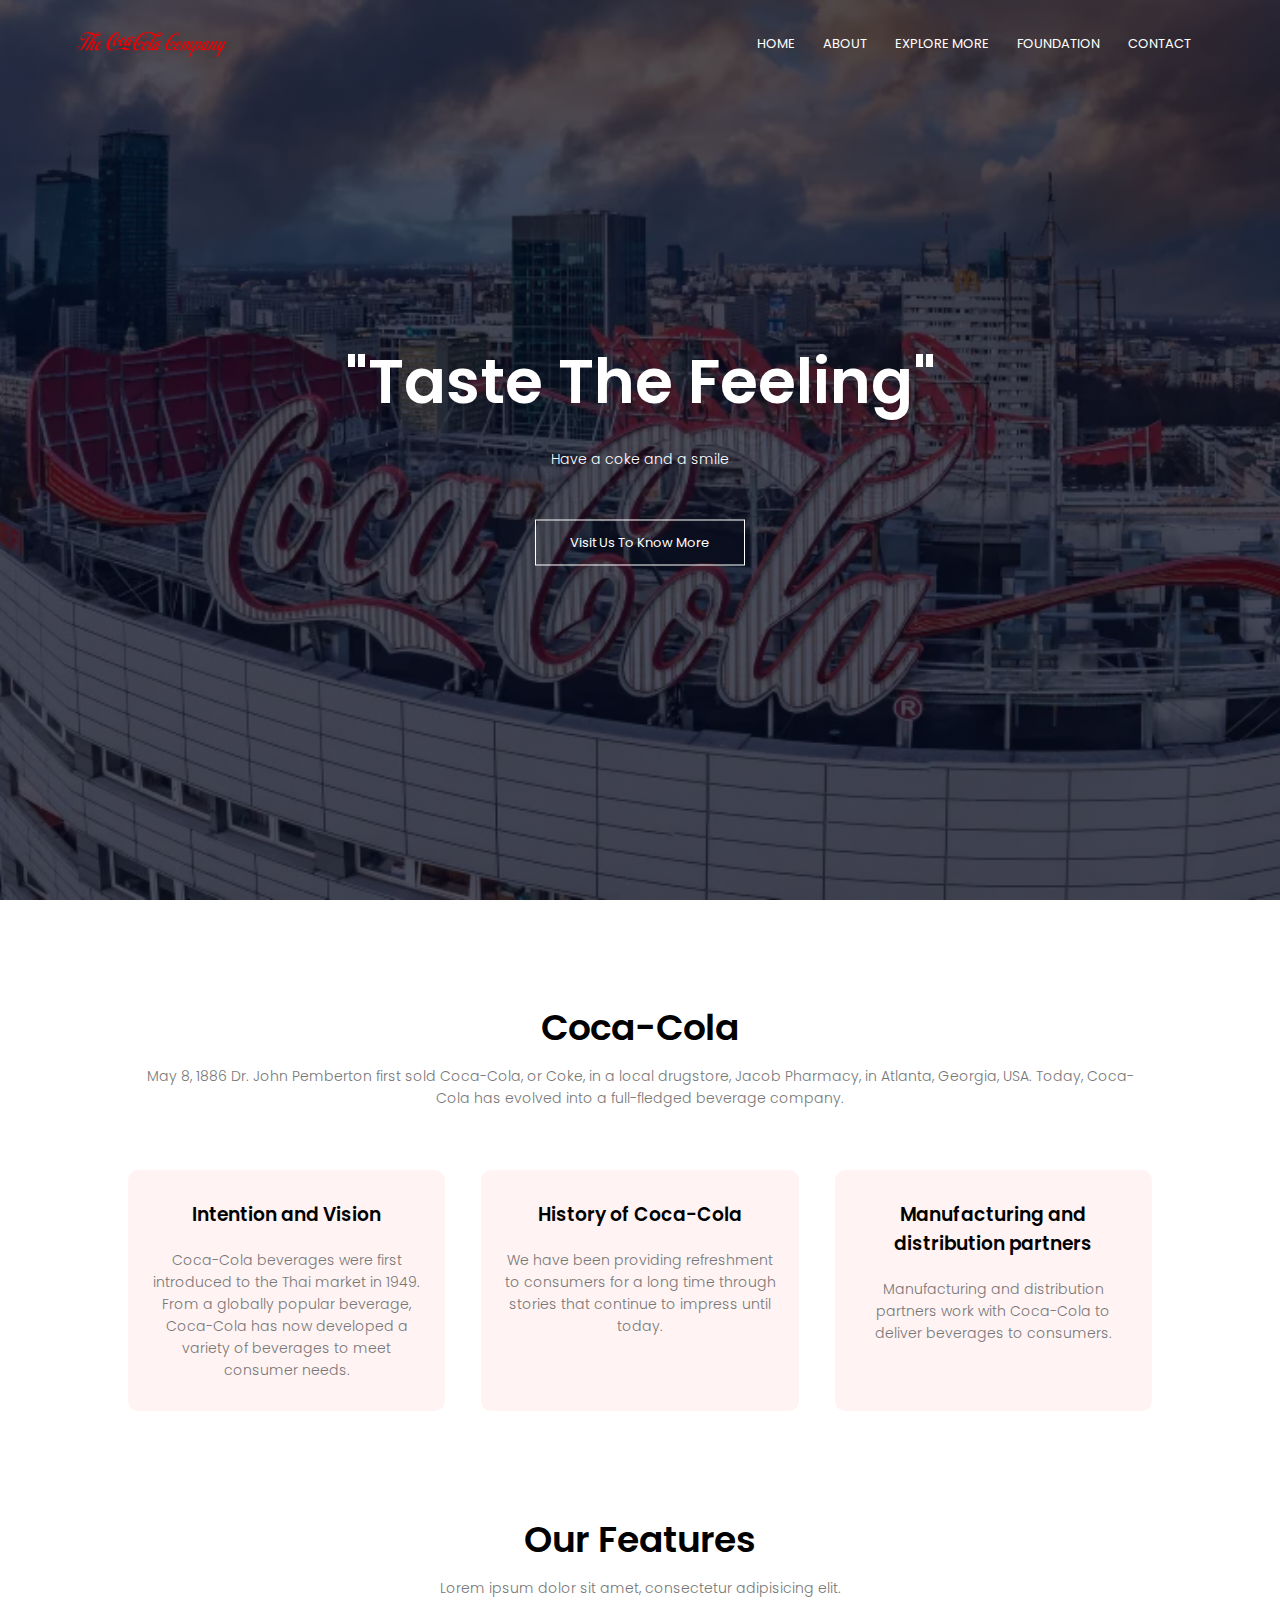
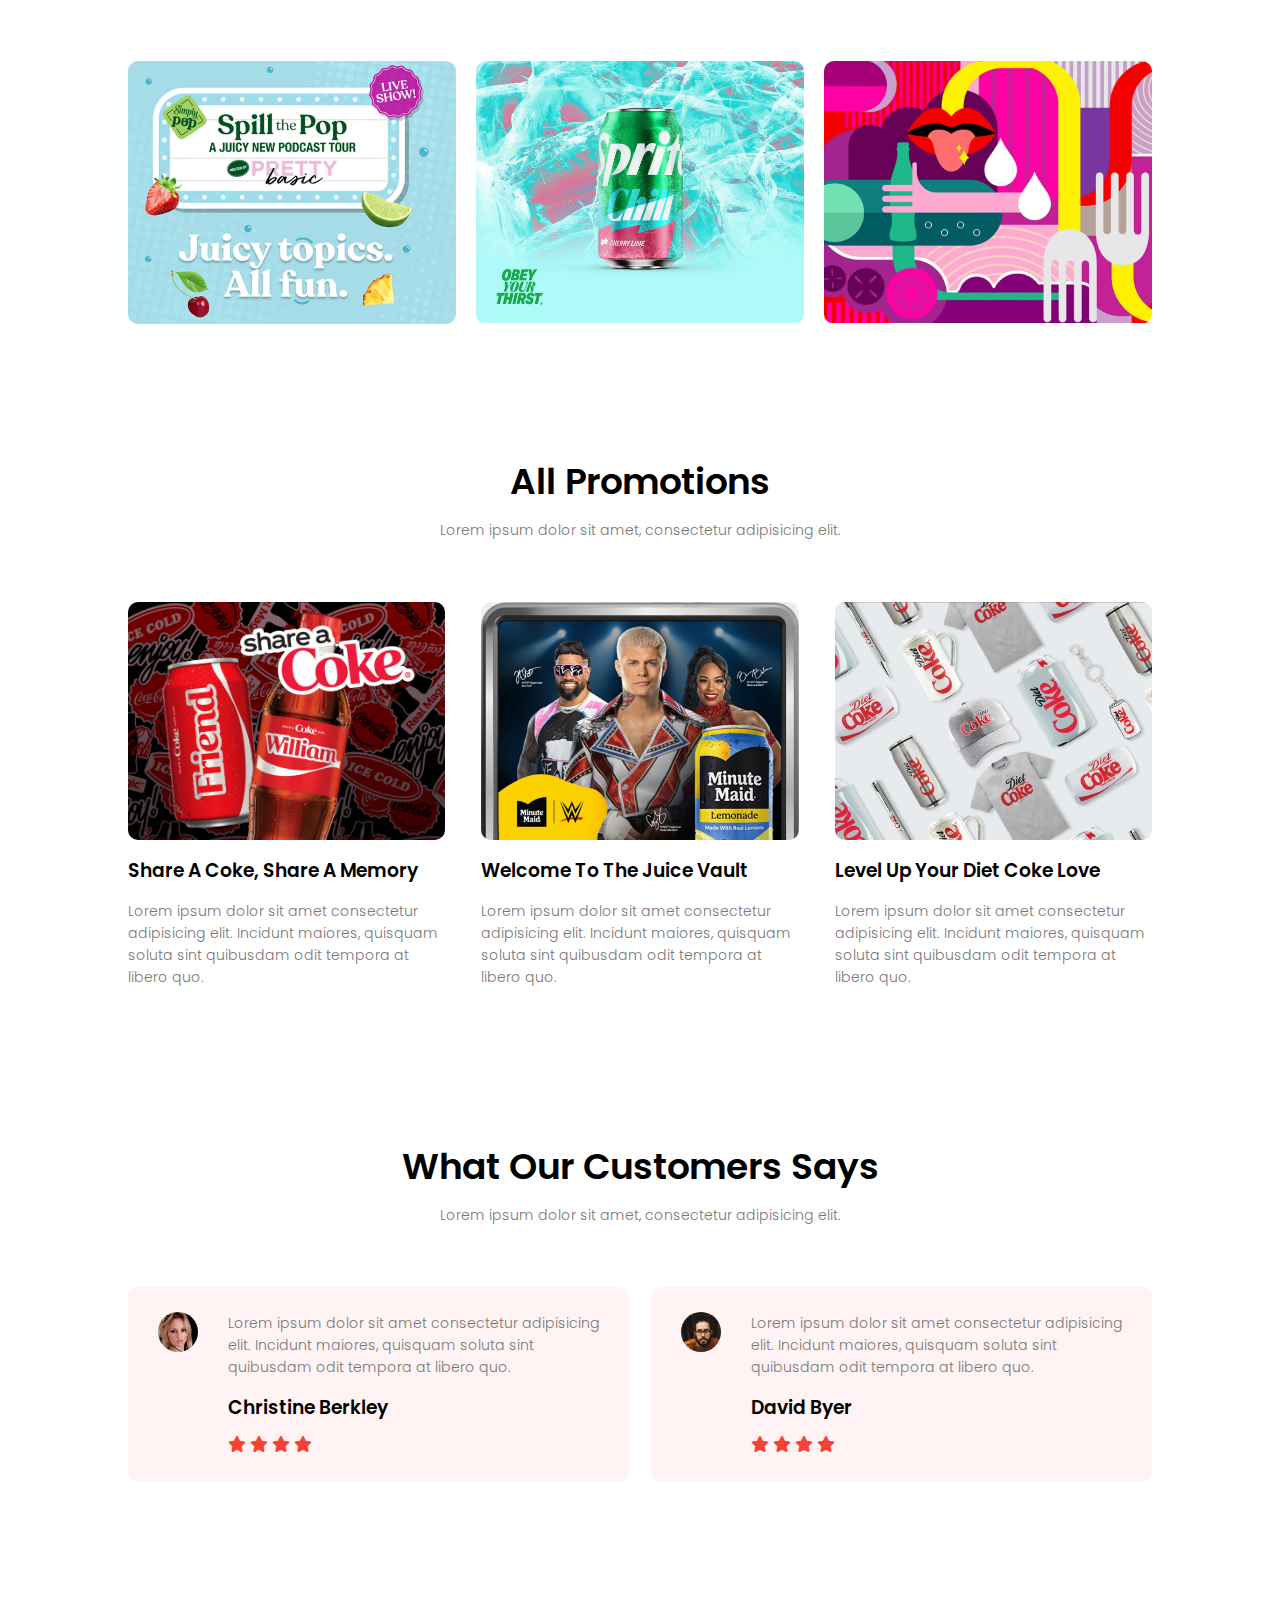
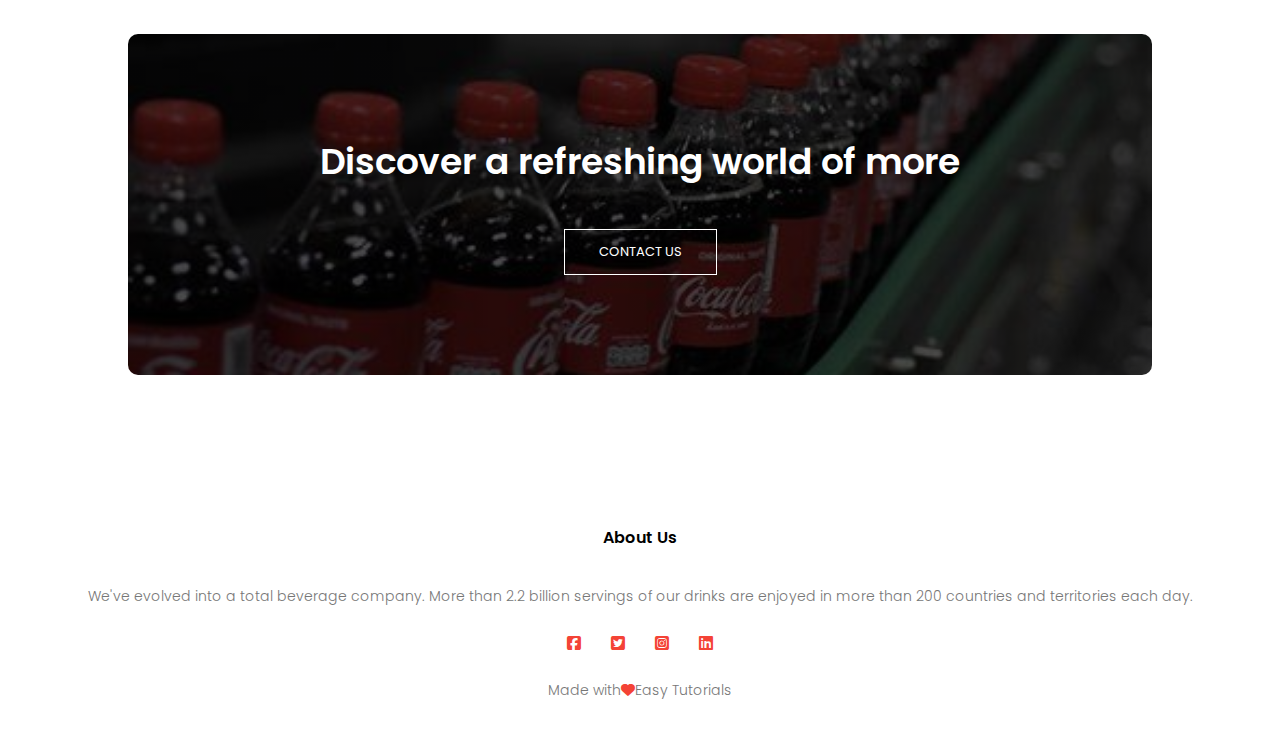
<file: index.html>
<html lang="en">

<head>
    <meta charset="UTF-8">
    <meta name="viewport" content="width=device-width, initial-scale=1.0">
    <title>Coca-Cola</title>
    <link rel="stylesheet" href="style2.css">
    <link rel="preconnect" href="https://fonts.googleapis.com">
    <link rel="preconnect" href="https://fonts.gstatic.com" crossorigin>
    <link href="https://fonts.googleapis.com/css2?family=Poppins:wght@100;200;400;600;700&display=swap"
        rel="stylesheet">
    <link rel="stylesheet" href="https://cdnjs.cloudflare.com/ajax/libs/font-awesome/6.7.2/css/all.min.css">
</head>
<body>
    <section class="header">
        <nav>
            <a href="index.html"><img src="photo/logo.png"></a>
            <div class="nav-links" id="navLinks">
                <i class="fa fa-times" onclick="hideMenu()"></i>
                <ul>
                    <li><a href="index.html">HOME</a></li>
                    <li><a href="about.html">ABOUT</a></li>
                    <li><a href="explore more.html">EXPLORE MORE</a></li>
                    <li><a href="foundation.html">FOUNDATION</a></li>
                    <li><a href="contactus.html">CONTACT</a></li>
                </ul>
            </div>
            <i class="fa fa-bars" onclick="showMenu()"></i>
        </nav>
        <div class="text-box">
            <h1>"Taste The Feeling"</h1>
            <p>Have a coke and a smile</p>
            <a href="" class="hero-btn">Visit Us To Know More</a>
        </div>

    </section>

    <!-------Shop------------>
    <section class="shop">
        <h1>Coca-Cola</h1>
        <p>May 8, 1886 Dr. John Pemberton first sold Coca-Cola, or Coke, in a local drugstore, Jacob Pharmacy, in
            Atlanta, Georgia, USA. Today, Coca-Cola has evolved into a full-fledged beverage company.</p>
        <div class="row">
            <div class="shop-col">
                <h3>Intention and Vision</h3>
                <p>Coca-Cola beverages were first introduced to the Thai market in 1949. From a globally popular
                    beverage, Coca-Cola has now developed a variety of beverages to meet consumer needs.</p>
            </div>
            <div class="shop-col">
                <h3>History of Coca-Cola</h3>
                <p>We have been providing refreshment to consumers for a long time through stories that continue to
                    impress until today.</p>
            </div>
            <div class="shop-col">
                <h3>Manufacturing and distribution partners</h3>
                <p>Manufacturing and distribution partners work with Coca-Cola to deliver beverages to consumers.</p>
            </div>
        </div>
    </section>

    <!-------Features------------>
    <section class="features">
        <h1>Our Features</h1>
        <p>Lorem ipsum dolor sit amet, consectetur adipisicing elit.</p>
        <div class="row">
            <div class="features-col">
                <img src="photo/SPILL.png">
                <div class="layer">
                    <h3>Spill The Pop</h3>
                </div>
            </div>

            <div class="features-col">
                <img src="photo/COLDEST.jpg">
                <div class="layer">
                    <h3>The Coldest-est Ever</h3>
                </div>
            </div>

            <div class="features-col">
                <img src="photo/Tastebud.png">
                <div class="layer">
                    <h3>Discover Your Tastebud Map</h3>
                </div>
            </div>

        </div>
    </section>

    <!-------All Promotions------------>
    <section class="Promotions">
        <h1>All Promotions</h1>
        <p>Lorem ipsum dolor sit amet, consectetur adipisicing elit.</p>

        <div class="row">
            <div class="Promotions-col">
                <img src="photo/share coke.png">
                <h3>Share A Coke, Share A Memory</h3>
                <p>Lorem ipsum dolor sit amet consectetur adipisicing elit. Incidunt maiores, quisquam soluta sint
                    quibusdam odit tempora at libero quo.</p>
            </div>
            <div class="Promotions-col">
                <img src="photo/Juice Vault.png">
                <h3>Welcome To The Juice Vault</h3>
                <p>Lorem ipsum dolor sit amet consectetur adipisicing elit. Incidunt maiores, quisquam soluta sint
                    quibusdam odit tempora at libero quo.</p>
            </div>
            <div class="Promotions-col">
                <img src="photo/Diet Coke.png">
                <h3>Level Up Your Diet Coke Love</h3>
                <p>Lorem ipsum dolor sit amet consectetur adipisicing elit. Incidunt maiores, quisquam soluta sint
                    quibusdam odit tempora at libero quo.</p>
            </div>
        </div>
    </section>
    <!-------Testimonials------------>
    <section class="Testimonials">
        <h1>What Our Customers Says</h1>
        <p>Lorem ipsum dolor sit amet, consectetur adipisicing elit.</p>
        <div class="row">
            <div class="Testimonials-col">
                <img src="photo/user1.jpg">
                <div>
                    <p>Lorem ipsum dolor sit amet consectetur adipisicing elit. Incidunt maiores, quisquam soluta sint
                        quibusdam odit tempora at libero quo.</p>
                    <h3>Christine Berkley</h3>
                    <i class="fa fa-star"></i>
                    <i class="fa fa-star"></i>
                    <i class="fa fa-star"></i>
                    <i class="fa fa-star"></i>
                    <i class="fa fa-star-o"></i>
                </div>
            </div>
            <div class="Testimonials-col">
                <img src="photo/user2.jpg">
                <div>
                    <p>Lorem ipsum dolor sit amet consectetur adipisicing elit. Incidunt maiores, quisquam soluta sint
                        quibusdam odit tempora at libero quo.</p>
                    <h3>David Byer</h3>
                    <i class="fa fa-star"></i>
                    <i class="fa fa-star"></i>
                    <i class="fa fa-star"></i>
                    <i class="fa fa-star"></i>
                    <i class="fa fa-star-half-o"></i>
                </div>
            </div>

        </div>
    </section>
    <!-------Call To Action------------>
    <section class="cta">
        <h1>Discover a refreshing world of more</h1>
        <a href="" class="hero-btn">CONTACT US</a>
    </section>
    <!-------Footer------------>
    <section class="footer">
        <h4>About Us</h4>
        <p>We've evolved into a total beverage company. More than 2.2 billion servings of our drinks are enjoyed
            in more than 200 countries and territories each day.</p>
        <div class="icons">
            <i class="fa-brands fa-square-facebook"></i>
            <i class="fa-brands fa-square-twitter"></i>
            <i class="fa-brands fa-square-instagram"></i>
            <i class="fa-brands fa-linkedin"></i>
        </div>
        <p>Made with<i class="fa-solid fa-heart"></i>Easy Tutorials</p>
    </section>

    <!-------JavaScript for Toggle Menu---------->
    <script>
        var navLinks = document.getElementById("navLinks");

        function showMenu() {
            navLinks.style.right = "0";
        }
        function hideMenu() {
            navLinks.style.right = "-200px";
        }
    </script>

</body>

</html>
</file>
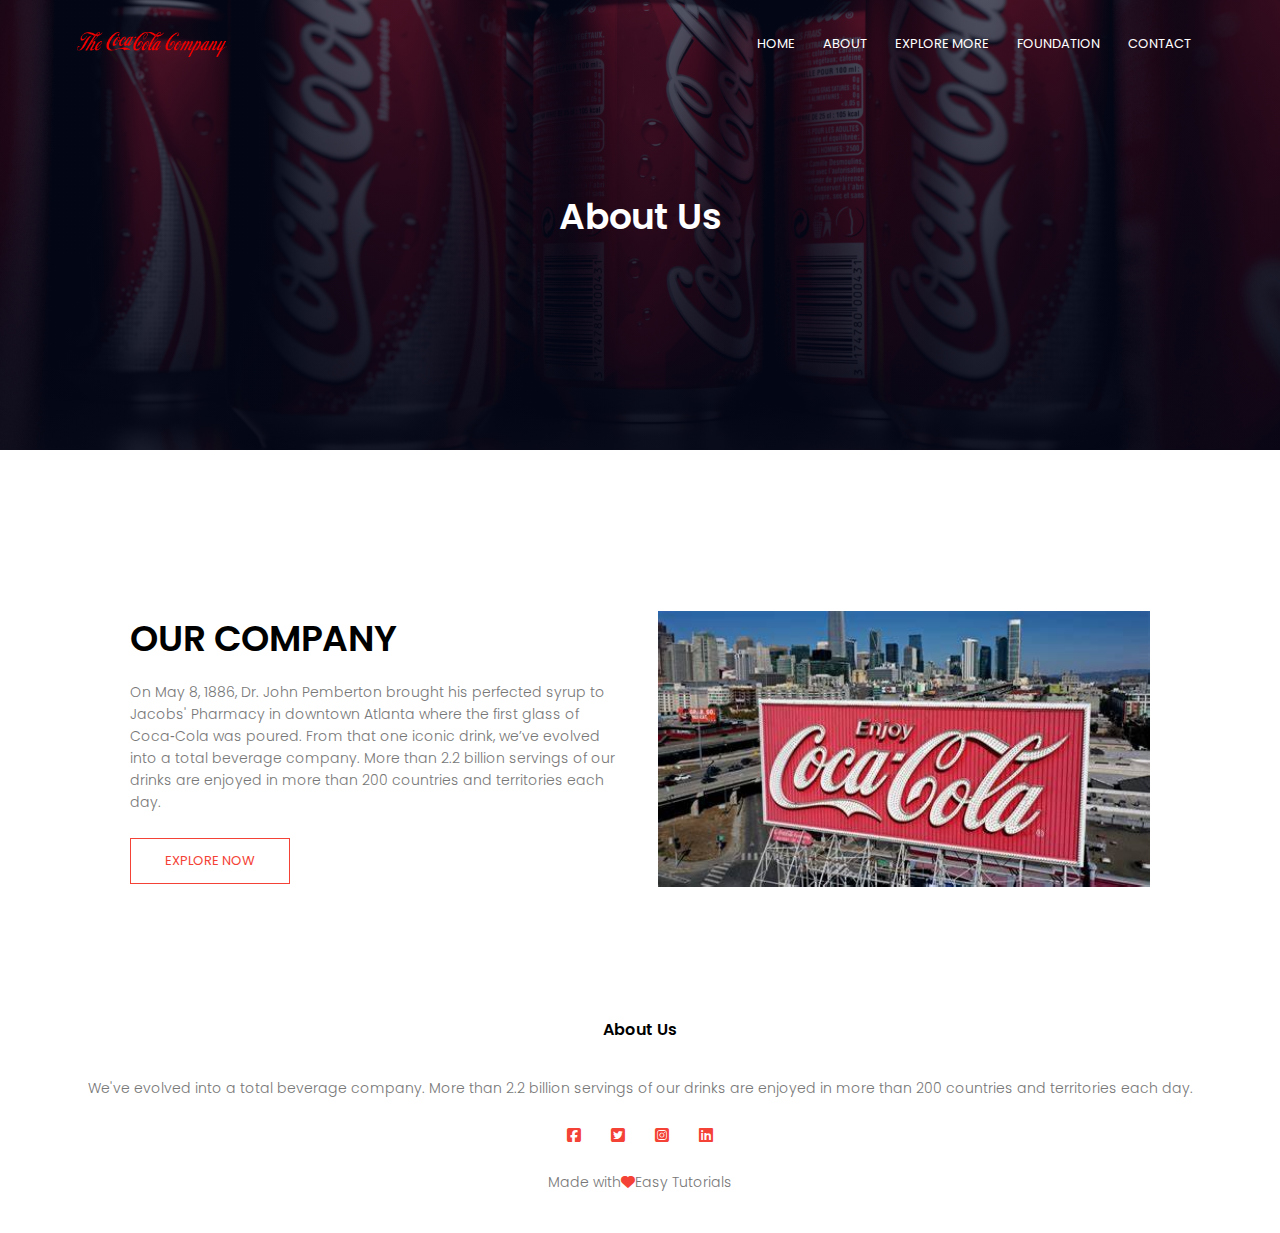
<file: about.html>
<html lang="en">

<head>
    <meta charset="UTF-8">
    <meta name="viewport" content="width=device-width, initial-scale=1.0">
    <title>Coca-Cola</title>
    <link rel="stylesheet" href="style2.css">
    <link rel="preconnect" href="https://fonts.googleapis.com">
    <link rel="preconnect" href="https://fonts.gstatic.com" crossorigin>
    <link href="https://fonts.googleapis.com/css2?family=Poppins:wght@100;200;400;600;700&display=swap"
        rel="stylesheet">
    <link rel="stylesheet" href="https://cdnjs.cloudflare.com/ajax/libs/font-awesome/6.7.2/css/all.min.css">
</head>
<body>
    <section class="sub-header">
        <nav>
            <a href="index.html"><img src="photo/logo.png"></a>
            <div class="nav-links" id="navLinks">
                <i class="fa fa-times" onclick="hideMenu()"></i>
                <ul>
                    <li><a href="index.html">HOME</a></li>
                    <li><a href="about.html">ABOUT</a></li>
                    <li><a href="explore more.html">EXPLORE MORE</a></li>
                    <li><a href="foundation.html">FOUNDATION</a></li>
                    <li><a href="contactus.html">CONTACT</a></li>
                </ul>
            </div>
            <i class="fa fa-bars" onclick="showMenu()"></i>
        </nav>
        <h1>About Us</h1>
    </section>
    <!-------About Us Content------------>
    <section class="about-us">
        <div class="row">
            <div class="about-col">
                <h1>OUR COMPANY</h1>
                <p>On May 8, 1886, Dr. John Pemberton brought his perfected syrup to Jacobs' Pharmacy in downtown
                    Atlanta where the first glass of Coca‑Cola was poured. From that one iconic drink, we’ve evolved
                    into a total beverage company. More than 2.2 billion servings of our drinks are enjoyed in more than
                    200 countries and territories each day.</p>
                <a href="" class="hero-btn red-btn">EXPLORE NOW</a>
            </div>
            <div class="about-col">
                <img src="photo/about.jpg">
            </div>
        </div>

    </section>
<!-------Footer------------>
    <section class="footer">
        <h4>About Us</h4>
        <p>We've evolved into a total beverage company. More than 2.2 billion servings of our drinks are enjoyed
            in more than 200 countries and territories each day.</p>
        <div class="icons">
            <i class="fa-brands fa-square-facebook"></i>
            <i class="fa-brands fa-square-twitter"></i>
            <i class="fa-brands fa-square-instagram"></i>
            <i class="fa-brands fa-linkedin"></i>
        </div>
        <p>Made with<i class="fa-solid fa-heart"></i>Easy Tutorials</p>
    </section>

    <!-------JavaScript for Toggle Menu---------->
    <script>
        var navLinks = document.getElementById("navLinks");

        function showMenu() {
            navLinks.style.right = "0";
        }
        function hideMenu() {
            navLinks.style.right = "-200px";
        }
    </script>

</body>

</html>
</file>
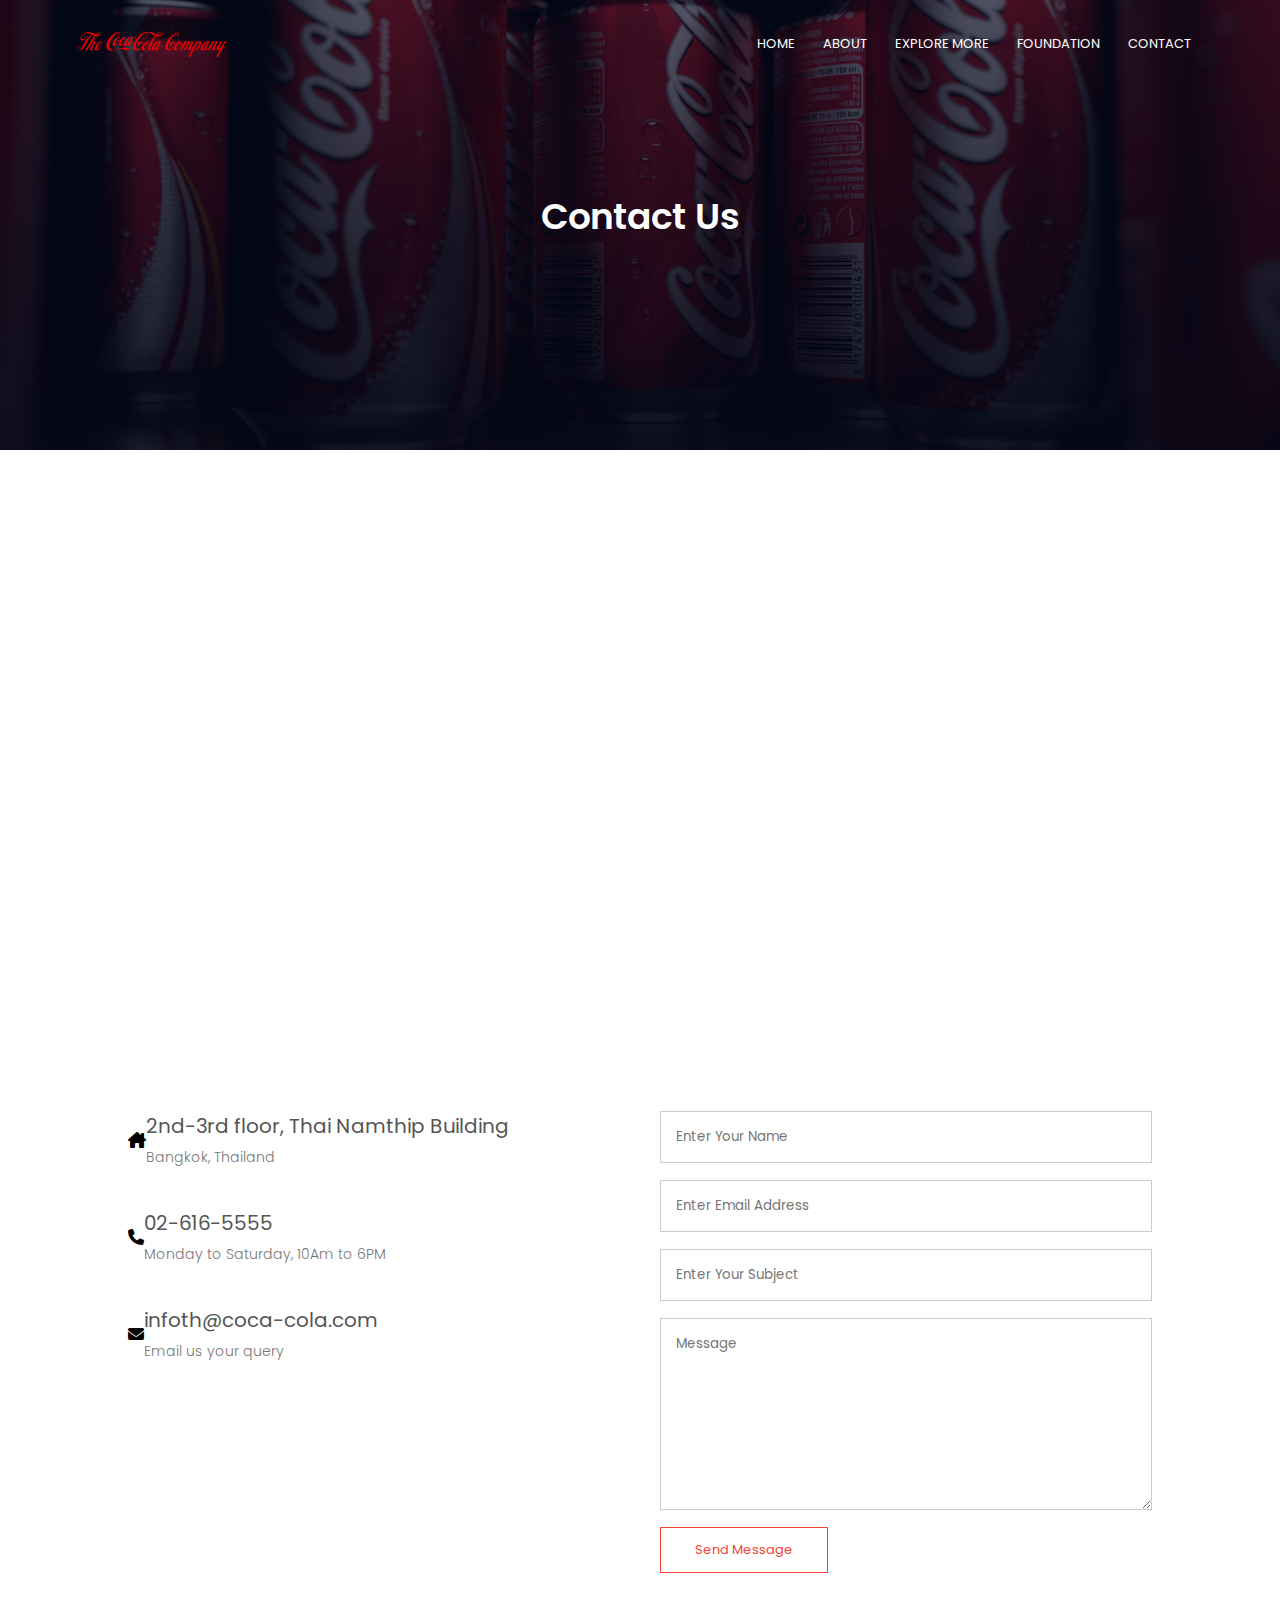
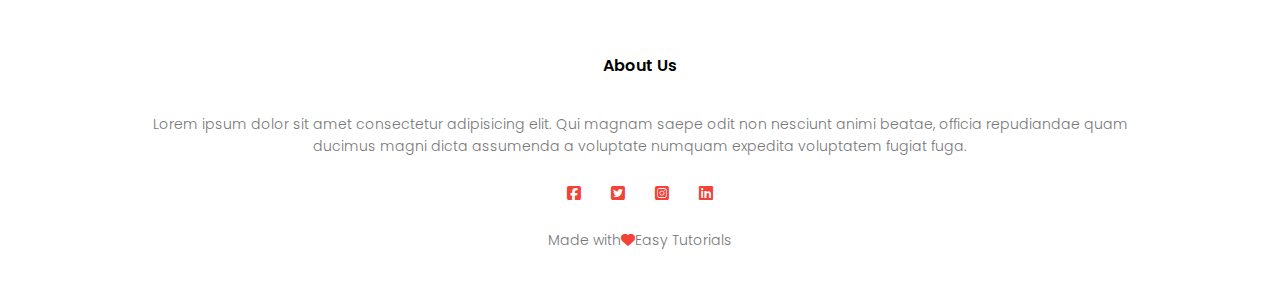
<file: contactus.html>
<html lang="en">

<head>
    <meta charset="UTF-8">
    <meta name="viewport" content="width=device-width, initial-scale=1.0">
    <title>Coca-Cola</title>
    <link rel="stylesheet" href="style2.css">
    <link rel="preconnect" href="https://fonts.googleapis.com">
    <link rel="preconnect" href="https://fonts.gstatic.com" crossorigin>
    <link href="https://fonts.googleapis.com/css2?family=Poppins:wght@100;200;400;600;700&display=swap"
        rel="stylesheet">
    <link rel="stylesheet" href="https://cdnjs.cloudflare.com/ajax/libs/font-awesome/6.7.2/css/all.min.css">
</head>

<body>
    <section class="sub-header">
        <nav>
            <a href="index.html"><img src="photo/logo.png"></a>
            <div class="nav-links" id="navLinks">
                <i class="fa fa-times" onclick="hideMenu()"></i>
                <ul>
                    <li><a href="index.html">HOME</a></li>
                    <li><a href="about.html">ABOUT</a></li>
                    <li><a href="explore more.html">EXPLORE MORE</a></li>
                    <li><a href="foundation.html">FOUNDATION</a></li>
                    <li><a href="contactus.html">CONTACT</a></li>
                </ul>
            </div>
            <i class="fa fa-bars" onclick="showMenu()"></i>
        </nav>
        <h1>Contact Us</h1>
    </section>
    <!-------Contact Us------------>
    <section class="location">
    <iframe src="https://www.google.com/maps/embed?pb=!1m18!1m12!1m3!1d104245.93466875506!2d100.51454962008297!3d13.835272008161606!2m3!1f0!2f0!3f0!3m2!1i1024!2i768!4f13.1!3m3!1m2!1s0x311d613dc7a7a7f7%3A0xde3fdf30223c4233!2sCoca-cola%20mixology!5e0!3m2!1sth!2sth!4v1747740162518!5m2!1sth!2sth"
        width="600" height="450" style="border:0;" allowfullscreen="" loading="lazy"
        referrerpolicy="no-referrer-when-downgrade"></iframe>

    </section>
    
    <section class="contact-us">
        <div class="row">
            <div class="contact-col">
            <div>
                <i class="fa-solid fa-house-chimney"></i>
                <span>
                    <h5>2nd-3rd floor, Thai Namthip Building</h5>
                    <p>Bangkok, Thailand</p>
                </span>
            </div>
            <div>
                <i class="fa-solid fa-phone"></i>
                <span>
                    <h5>02-616-5555</h5>
                    <p>Monday to Saturday, 10Am to 6PM</p>
                </span>
            </div>
            <div>
                <i class="fa-solid fa-envelope"></i>
                <span>
                    <h5>infoth@coca-cola.com</h5>
                    <p>Email us your query</p>
                </span>
            </div>
         
        </div>
            <div class="contact-col">
                <form action="former-handler.php" method="post">
                    <input type="text" name="name" placeholder="Enter Your Name" required>
                    <input type="email" name="email" placeholder="Enter Email Address" required>
                    <input type="text" name="subject" placeholder="Enter Your Subject" required>
                    <textarea rows="8" name="message" placeholder="Message" required></textarea>
                    <button type="Submit" class="hero-btn red-btn">Send Message</button>
                </form>
                
            </div>
        </div>


    </section>
    <!-------Footer------------>
    <section class="footer">
        <h4>About Us</h4>
        <p>Lorem ipsum dolor sit amet consectetur adipisicing elit. Qui magnam saepe odit non nesciunt animi beatae,
            officia repudiandae quam <br> ducimus magni dicta assumenda a voluptate numquam expedita voluptatem fugiat
            fuga.
        </p>
        <div class="icons">
            <i class="fa-brands fa-square-facebook"></i>
            <i class="fa-brands fa-square-twitter"></i>
            <i class="fa-brands fa-square-instagram"></i>
            <i class="fa-brands fa-linkedin"></i>
        </div>
        <p>Made with<i class="fa-solid fa-heart"></i>Easy Tutorials</p>
    </section>

    <!-------JavaScript for Toggle Menu---------->
    <script>
        var navLinks = document.getElementById("navLinks");

        function showMenu() {
            navLinks.style.right = "0";
        }
        function hideMenu() {
            navLinks.style.right = "-200px";
        }
    </script>

</body>

</html>
</file>
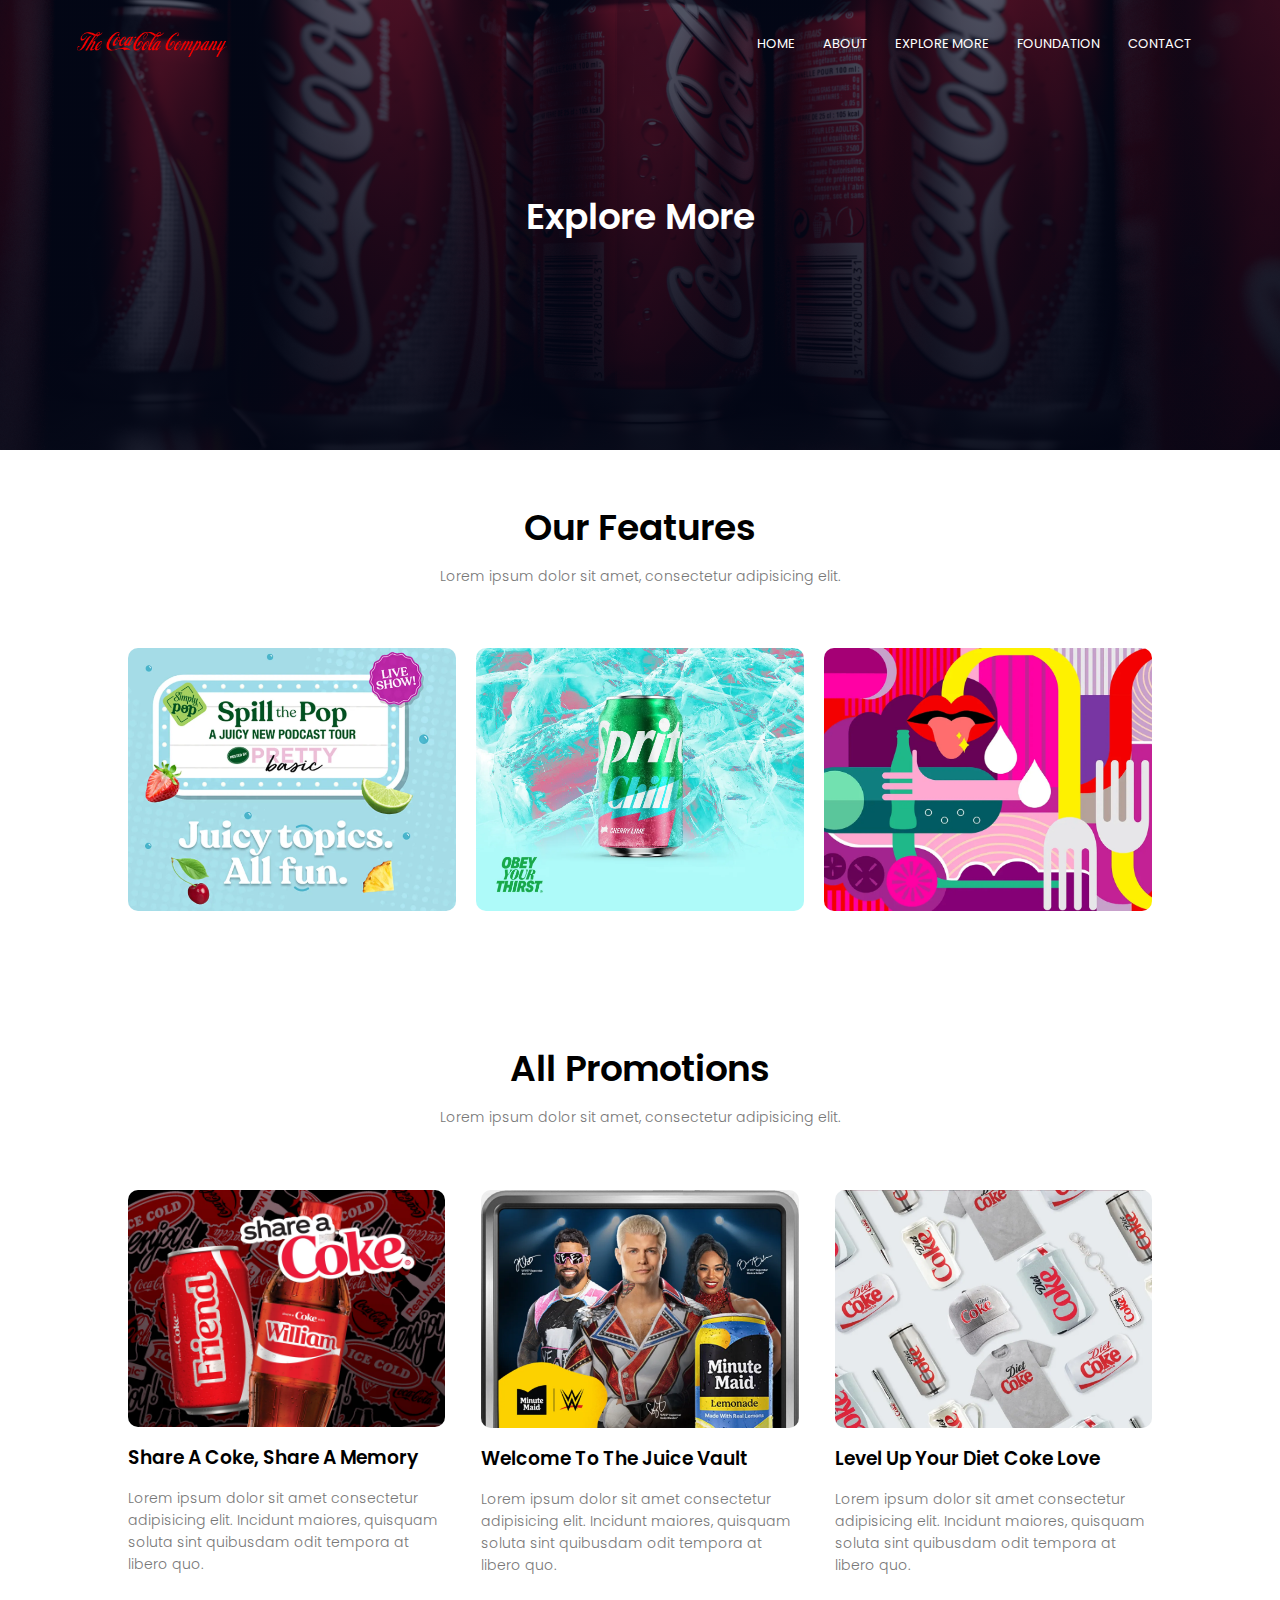
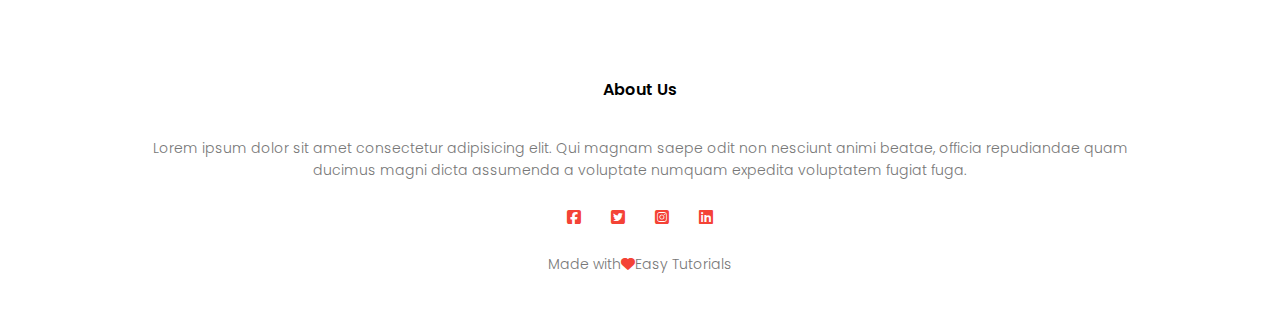
<file: explore more.html>
<html lang="en">

<head>
    <meta charset="UTF-8">
    <meta name="viewport" content="width=device-width, initial-scale=1.0">
    <title>Coca-Cola</title>
    <link rel="stylesheet" href="style2.css">
    <link rel="preconnect" href="https://fonts.googleapis.com">
    <link rel="preconnect" href="https://fonts.gstatic.com" crossorigin>
    <link href="https://fonts.googleapis.com/css2?family=Poppins:wght@100;200;400;600;700&display=swap"
        rel="stylesheet">
    <link rel="stylesheet" href="https://cdnjs.cloudflare.com/ajax/libs/font-awesome/6.7.2/css/all.min.css">
</head>
<body>
    <section class="sub-header">
        <nav>
            <a href="index.html"><img src="photo/logo.png"></a>
            <div class="nav-links" id="navLinks">
                <i class="fa fa-times" onclick="hideMenu()"></i>
                <ul>
                    <li><a href="index.html">HOME</a></li>
                    <li><a href="about.html">ABOUT</a></li>
                    <li><a href="explore more.html">EXPLORE MORE</a></li>
                    <li><a href="foundation.html">FOUNDATION</a></li>
                    <li><a href="contactus.html">CONTACT</a></li>
                </ul>
            </div>
            <i class="fa fa-bars" onclick="showMenu()"></i>
        </nav>
        <h1>Explore More</h1>
    </section>
     <!-------Features------------>
     <section class="features">
        <h1>Our Features</h1>
        <p>Lorem ipsum dolor sit amet, consectetur adipisicing elit.</p>
        <div class="row">
            <div class="features-col">
                <img src="photo/SPILL.png">
                <div class="layer">
                    <h3>Spill The Pop</h3>
                </div>
            </div>

            <div class="features-col">
                <img src="photo/COLDEST.jpg">
                <div class="layer">
                    <h3>The Coldest-est Ever</h3>
                </div>
            </div>

            <div class="features-col">
                <img src="photo/Tastebud.png">
                <div class="layer">
                    <h3>Discover Your Tastebud Map</h3>
                </div>
            </div>

        </div>
    </section>

    <!-------All Promotions------------>
    <section class="Promotions">
        <h1>All Promotions</h1>
        <p>Lorem ipsum dolor sit amet, consectetur adipisicing elit.</p>

        <div class="row">
            <div class="Promotions-col">
                <img src="photo/share coke.png">
                <h3>Share A Coke, Share A Memory</h3>
                <p>Lorem ipsum dolor sit amet consectetur adipisicing elit. Incidunt maiores, quisquam soluta sint
                    quibusdam odit tempora at libero quo.</p>
            </div>
            <div class="Promotions-col">
                <img src="photo/Juice Vault.png">
                <h3>Welcome To The Juice Vault</h3>
                <p>Lorem ipsum dolor sit amet consectetur adipisicing elit. Incidunt maiores, quisquam soluta sint
                    quibusdam odit tempora at libero quo.</p>
            </div>
            <div class="Promotions-col">
                <img src="photo/Diet Coke.png">
                <h3>Level Up Your Diet Coke Love</h3>
                <p>Lorem ipsum dolor sit amet consectetur adipisicing elit. Incidunt maiores, quisquam soluta sint
                    quibusdam odit tempora at libero quo.</p>
            </div>
        </div>
    </section>
   
     
    
<!-------Footer------------>
    <section class="footer">
        <h4>About Us</h4>
        <p>Lorem ipsum dolor sit amet consectetur adipisicing elit. Qui magnam saepe odit non nesciunt animi beatae,
            officia repudiandae quam <br> ducimus magni dicta assumenda a voluptate numquam expedita voluptatem fugiat
            fuga.
        </p>
        <div class="icons">
            <i class="fa-brands fa-square-facebook"></i>
            <i class="fa-brands fa-square-twitter"></i>
            <i class="fa-brands fa-square-instagram"></i>
            <i class="fa-brands fa-linkedin"></i>
        </div>
        <p>Made with<i class="fa-solid fa-heart"></i>Easy Tutorials</p>
    </section>

    <!-------JavaScript for Toggle Menu---------->
    <script>
        var navLinks = document.getElementById("navLinks");

        function showMenu() {
            navLinks.style.right = "0";
        }
        function hideMenu() {
            navLinks.style.right = "-200px";
        }
    </script>

</body>

</html>
</file>
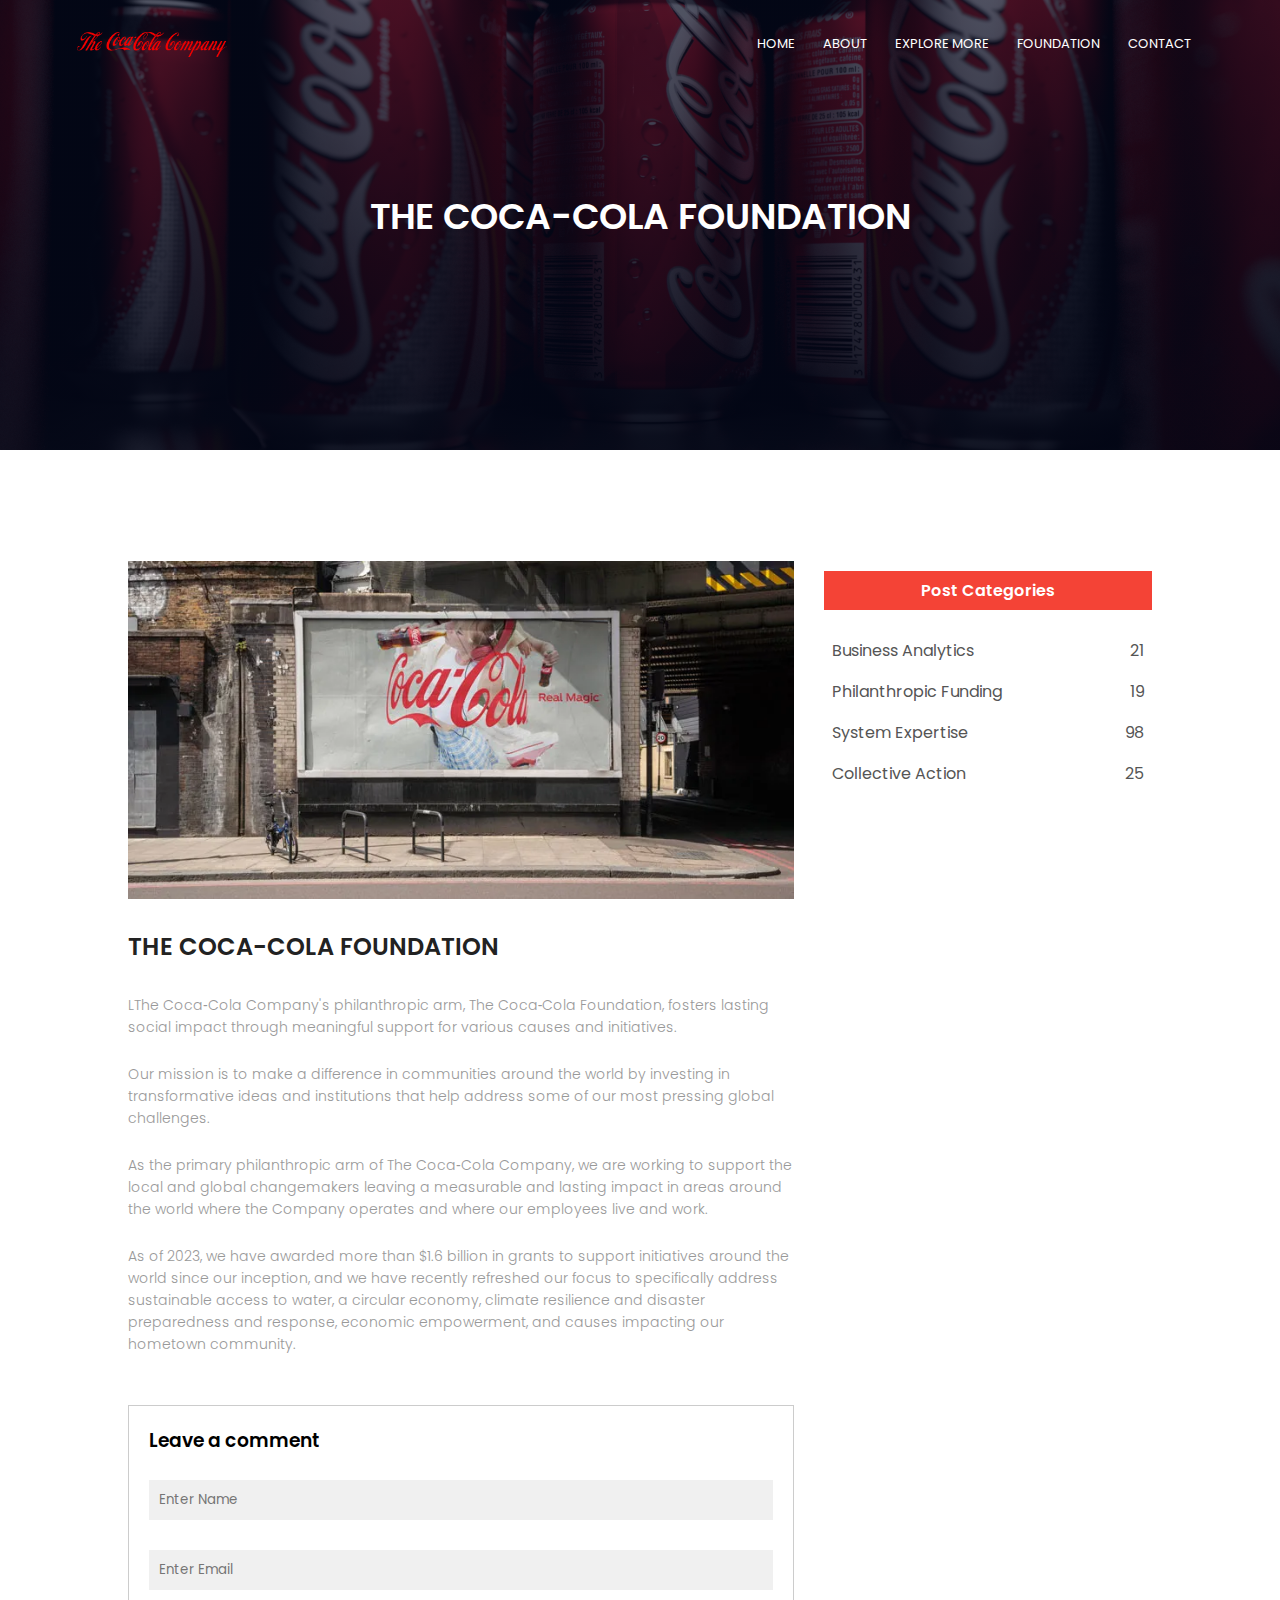
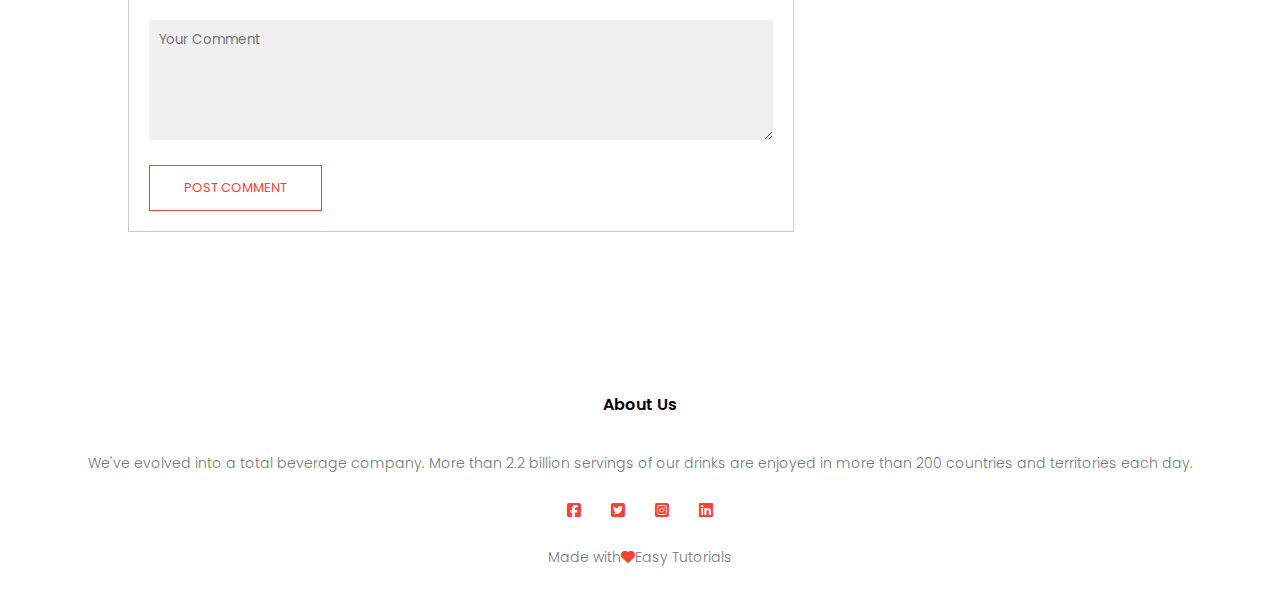
<file: foundation.html>
<html lang="en">

<head>
    <meta charset="UTF-8">
    <meta name="viewport" content="width=device-width, initial-scale=1.0">
    <title>Coca-Cola</title>
    <link rel="stylesheet" href="style2.css">
    <link rel="preconnect" href="https://fonts.googleapis.com">
    <link rel="preconnect" href="https://fonts.gstatic.com" crossorigin>
    <link href="https://fonts.googleapis.com/css2?family=Poppins:wght@100;200;400;600;700&display=swap"
        rel="stylesheet">
    <link rel="stylesheet" href="https://cdnjs.cloudflare.com/ajax/libs/font-awesome/6.7.2/css/all.min.css">
</head>

<body>
    <section class="sub-header">
        <nav>
            <a href="index.html"><img src="photo/logo.png"></a>
            <div class="nav-links" id="navLinks">
                <i class="fa fa-times" onclick="hideMenu()"></i>
                <ul>
                    <li><a href="index.html">HOME</a></li>
                    <li><a href="about.html">ABOUT</a></li>
                    <li><a href="explore more.html">EXPLORE MORE</a></li>
                    <li><a href="foundation.html">FOUNDATION</a></li>
                    <li><a href="contactus.html">CONTACT</a></li>
                </ul>
            </div>
            <i class="fa fa-bars" onclick="showMenu()"></i>
        </nav>
        <h1>THE COCA-COLA FOUNDATION</h1>
    </section>
    <!-------Foundatiion------------>
    <section class="foundation">
        <div class="row">
            <div class="foundation-left">
                <img src="photo/foundation.jpg">
                <h2>THE COCA-COLA FOUNDATION</h2>
                <p>LThe Coca‑Cola Company's philanthropic arm, The Coca‑Cola Foundation, fosters lasting social impact
                    through meaningful support for various causes and initiatives.</p>
                <br>
                <p>Our mission is to make a difference in communities around the world by investing in transformative
                    ideas and institutions that help address some of our most pressing global challenges.</p>
                <br>
                <p>As the primary philanthropic arm of The Coca‑Cola Company, we are working to support the local and
                    global changemakers leaving a measurable and lasting impact in areas around the world where the
                    Company operates and where our employees live and work. </p>
                <br>
                <p>As of 2023, we have awarded more than $1.6 billion in grants to support initiatives around the world
                    since our inception, and we have recently refreshed our focus to specifically address sustainable
                    access to water, a circular economy, climate resilience and disaster preparedness and response,
                    economic empowerment, and causes impacting our hometown community.</p>
        
                    <div class="comment-box">
                        <h3>Leave a comment</h3>
                        <form class="comment-form">
                            <input type="text" placeholder="Enter Name">
                            <input type="email" placeholder="Enter Email">
                            <textarea rows="5" placeholder="Your Comment"></textarea>
                            <button type="submit" class="hero-btn red-btn">POST COMMENT</button>
                        </form>
                    </div>
            </div>
            <div class="foundation-right">
                <h3>Post Categories</h3>
                <div>
                    <span>Business Analytics</span>
                    <span>21</span>
                </div>
                <div>
                    <span>Philanthropic Funding</span>
                    <span>19</span>
                </div>
                <div>
                    <span>System Expertise</span>
                    <span>98</span>
                </div>
                <div>
                    <span>Collective Action</span>
                    <span>25</span>
                </div>
            </div>
        </div>

    </section>


    <!-------Footer------------>
    <section class="footer">
        <h4>About Us</h4>
       <p>We've evolved into a total beverage company. More than 2.2 billion servings of our drinks are enjoyed
            in more than 200 countries and territories each day.</p>
        <div class="icons">
            <i class="fa-brands fa-square-facebook"></i>
            <i class="fa-brands fa-square-twitter"></i>
            <i class="fa-brands fa-square-instagram"></i>
            <i class="fa-brands fa-linkedin"></i>
        </div>
        <p>Made with<i class="fa-solid fa-heart"></i>Easy Tutorials</p>
    </section>

    <!-------JavaScript for Toggle Menu---------->
    <script>
        var navLinks = document.getElementById("navLinks");

        function showMenu() {
            navLinks.style.right = "0";
        }
        function hideMenu() {
            navLinks.style.right = "-200px";
        }
    </script>

</body>

</html>
</file>
<file: style2.css>
*{
    margin: 0;
    padding: 0;
    font-family: "Poppins", sans-serif;
}
.header{
    min-height: 100vh;
    width: 100%;
    background-image: linear-gradient(rgba(4,9,30,0.7),rgba(4,9,30,0.7)), url(photo/banner.png);
    background-position: center;
    background-size: cover;
    position: relative;
}
nav{
    display: flex;
    padding: 2% 6%;
    justify-content: space-between;
    align-items: center;
}
nav img{
    width: 150px;
}
.nav-links{
    flex: 1;
    text-align: right;
}
.nav-links ul li{
    list-style: none;
    display: inline-block;
    padding: 8px 12px;
    position: relative;
}
.nav-links ul li a{
    color: #fff;
    text-decoration: none;
    font-size: 13px;
}
.nav-links ul li::after{
    content: '';
    width: 0%;
    height: 2px;
    background: #f44336;
    display: block;
    margin: auto;
    transition: 0.5s;
}
.nav-links ul li:hover:after{
    width: 100%;
}
.text-box{
    width: 90%;
    color: #fff;
    position: absolute;
    top: 50%;
    left: 50%;
    transform: translate(-50%, -50%);
    text-align: center;
}
.text-box h1{
    font-size: 62px;
}
.text-box p{
    margin: 10px 0 40px;
    font-size: 14px;
    color: #fff;
}
.hero-btn{
    display: inline-block;
    text-decoration: none;
    color: #fff;
    border: 1px solid #fff;
    padding: 12px 34px;
    font-size: 13px;
    background: transparent;
    position: relative;
    cursor: pointer;
}
.hero-btn:hover{
    border: 1px solid #f44336;
    background: #f44336;
    transition: 1s;
}
nav .fa {
    display: none;
}
@media (max-width:700px){
    .text-box h1{
        font-size: 20px;
    } 
    .nav-links ul li{
        display: block;
    }
    .nav-links {
        position: fixed;
        background: #f44336;
        height: 100vh;
        width: 200px;
        top: 0;
        right: -200px;
        text-align: left;
        z-index: 2;
        transition: 1s;
    }
    nav .fa{
        display: block;
        color: #fff;
        margin: 10px;
        font-size: 22px;
        cursor: pointer;
    }
    .nav-links ul{
        padding: 30px;
    }
   
}
/*------------Shop---------------*/
.shop {
    width: 80%;
    margin: auto;
    text-align: center;
    padding-top: 100px;
}
h1{
    font-size: 36px;
    font-weight: 600;
}
p{
    color: #777;
    font-size: 14px;
    font-weight: 300;
    line-height: 22px;
    padding: 10px;
}

.row{
    margin-top: 5%;
    display: flex;
    justify-content: space-between;
}
.shop-col{
    flex-basis: 31%;
    background: #fff3f3;
    border-radius: 10px;
    margin-bottom: 5%;
    padding: 20px 12px;
    box-sizing: border-box;
    transition: 0.5s;
}
h3{
    text-align: center;
    font-weight: 600;
    margin: 10px 0;
}
.shop-col:hover{
    box-shadow: 0 0 20px 0px rgba(0,0,0,0.2);
}
@media (max-width:700px){
    .row{
        flex-direction: column;
    }

}
/*------------Features---------------*/
.features{
    width: 80%;
    margin: auto;
    text-align: center;
    padding-top: 50px;
}
.features-col{
    flex-basis: 32%;
    border-radius: 10px;
    margin-bottom: 30px;
    position: relative;
    overflow: hidden;
}
.features-col img{
    width: 100%;
    display: block;
}
.layer{
    background: transparent;
    height: 100%;
    width: 100%;
    position: absolute;
    top: 0;
    left: 0;
    transition: 0.5s;
}
.layer:hover{
    background: rgba(226,0,0,0.7);
}
.layer h3{
    width: 100%;
    font-weight: 500;
    color: #fff;
    font-size: 26px;
    bottom: 0;
    left: 50%;
    transform: translateX(-50%);
    position: absolute;   
    opacity: 0;
    transition: 0.5s; 
}
.layer:hover h3{
    bottom: 49%;
    opacity: 1;
}
/*------------Promotions---------------*/
.Promotions{
    width: 80%;
    margin: auto;
    text-align: center;
    padding-top: 100px;
}
.Promotions-col{
    flex-basis: 31%;
    border-radius: 10px;
    margin-bottom: 5%;
    text-align: left;
}
.Promotions-col img{
    width: 100%;
    border-radius: 10px;
}
.Promotions-col p{
    padding: 0;
}
.Promotions-col h3{
    margin-top: 16px;
    margin-bottom: 15px;
    text-align: left;
}
.Testimonials{
    width: 80%;
    margin: auto;
    padding-top: 100px;
    text-align: center;
}
.Testimonials-col{
    flex-basis: 44%;
    border-radius: 10px;
    margin-bottom: 5%;
    text-align: left;
    background: #fff3f3;
    padding: 25px;
    cursor: pointer;
    display: flex;
}
.Testimonials-col img{
    height: 40px;
    margin-left: 5px;
    margin-right: 30px;
    border-radius: 50%;
}
.Testimonials-col p{
    padding: 0;
}
.Testimonials-col h3{
    margin-top: 15px;
    text-align: left;
}
.Testimonials-col .fa{
    color: #f44336;
}
@media (max-width:700px){
    .Testimonials-col img{
        margin-left: 0px;
        margin-right: 15px;
    }
}
/*------------Call To Action---------------*/
.cta{
    margin: 100px auto;
    width: 80%;
    background-image: linear-gradient(rgba(0,0,0,0.7),rgba(0,0,0,0.7)),url(photo/banner2.jpg);
    background-position: center;
    background-size: cover;
    border-radius: 10px;
    text-align: center;
    padding: 100px 0;
}
.cta h1{
    color: #fff;
    margin-bottom: 40px;
    padding: 0;
}
@media (max-width:700px){
    .cta h1{
        font-size: 24px;
    }
}
/*------------Footer---------------*/
.footer{
    width: 100%;
    text-align: center;
    padding: 30px 0;
}
.footer h4{
    margin-bottom: 25px;
    margin-top: 20px;
    font-weight: 600;
}
.icons .fa-brands{
    color:#f44336;
    margin: 0 13px;
    cursor: pointer;
    padding: 18px 0;
}
.fa-heart{
    color:#f44336;
}

/*------------About Us Page---------------*/
.sub-header{
    height: 50vh;
    width: 100%;
    background-image: linear-gradient(rgba(4,9,30,0.7),rgba(4,9,30,0.7)),url(photo/background.png);
    background-position: center;
    background-size: cover;
    text-align: center;
    color: #fff;
}
.sub-header h1{
    margin-top: 100px;
}
.about-us{
    width: 80%;
    margin: auto;
    padding-top: 80px;
    padding-bottom: 50px;
}
.about-col{
    flex-basis: 48%;
    padding: 30px 2px;
}
.about-col img{
    width: 100%;
}
.about-col h1{
    padding-top: 0;
}
.about-col p{
    padding: 15px 0 25px;
}
.red-btn{
    border: 1px solid #f44336;
    background: transparent;
    color: #f44336;
}
.red-btn:hover{
    color: #fff;
}

/*------------Foundation---------------*/
.foundation{
    width: 80%;
    margin: auto;
    padding: 60px 0;
}
.foundation-left{
    flex-basis: 65%;  
}
.foundation-left img{
    width: 100%;
}
.foundation-left h2{
    color: #222;
    font-weight: 600;
    margin: 30px 0;
}
.foundation-left p{
   color: #999;
   padding: 0;
}
.foundation-right{
    flex-basis: 32%;
}
.foundation-right h3{
    background: #f44336;
    color: #fff;
    padding: 7px 0;
    font-size: 16px;
    margin-bottom: 20px;
}
.foundation-right div{
    display: flex;
    align-items: center;
    justify-content: space-between;
    color: #555;
    padding: 8px;
    box-sizing: border-box;
}
/*------------comment---------------*/
.comment-box{
    border: 1px solid #ccc;
    margin: 50px 0;
    padding: 10px 20px;
}
.comment-box h3{
    text-align: left;
}
.comment-form input, .comment-form textarea{
    width: 100%;
    padding: 10px;
    margin: 15px 0;
    box-sizing: border-box;
    border: none;
    outline: none;
    background: #f0f0f0;
}
.comment-form button{
    margin: 10px 0;
}
@media (max-width:700px){
    .sub-header h1{
        font-size: 24px;
    }
}
/*------------Contact US---------------*/
.location{
    width: 80%;
    margin: auto;
    padding: 80px 0;
}
.location iframe{
    width: 100%;
}
.contact-us{
    width: 80%;
    margin: auto;
}
.contact-col{
    flex-basis: 48%;
    margin-bottom: 30px;
}
.contact-col div{
    display: flex;
    align-items: center;
    margin-bottom: 40px;
}
.contact-col div .fa{
    font-size: 28px;
    color: #f44336;
    margin: 10px;
    margin-right: 30px;
}
.contact-col div p{
    padding: 0;
}
.contact-col div h5{
    font-size: 20px;
    margin-bottom: 5px;
    color: #555;
    font-weight: 400;
}
.contact-col input, .contact-col textarea{
    width: 100%;
    padding: 15px;
    margin-bottom: 17px;
    outline: none;
    border: 1px solid #ccc;
    box-sizing: border-box;
}
</file>
